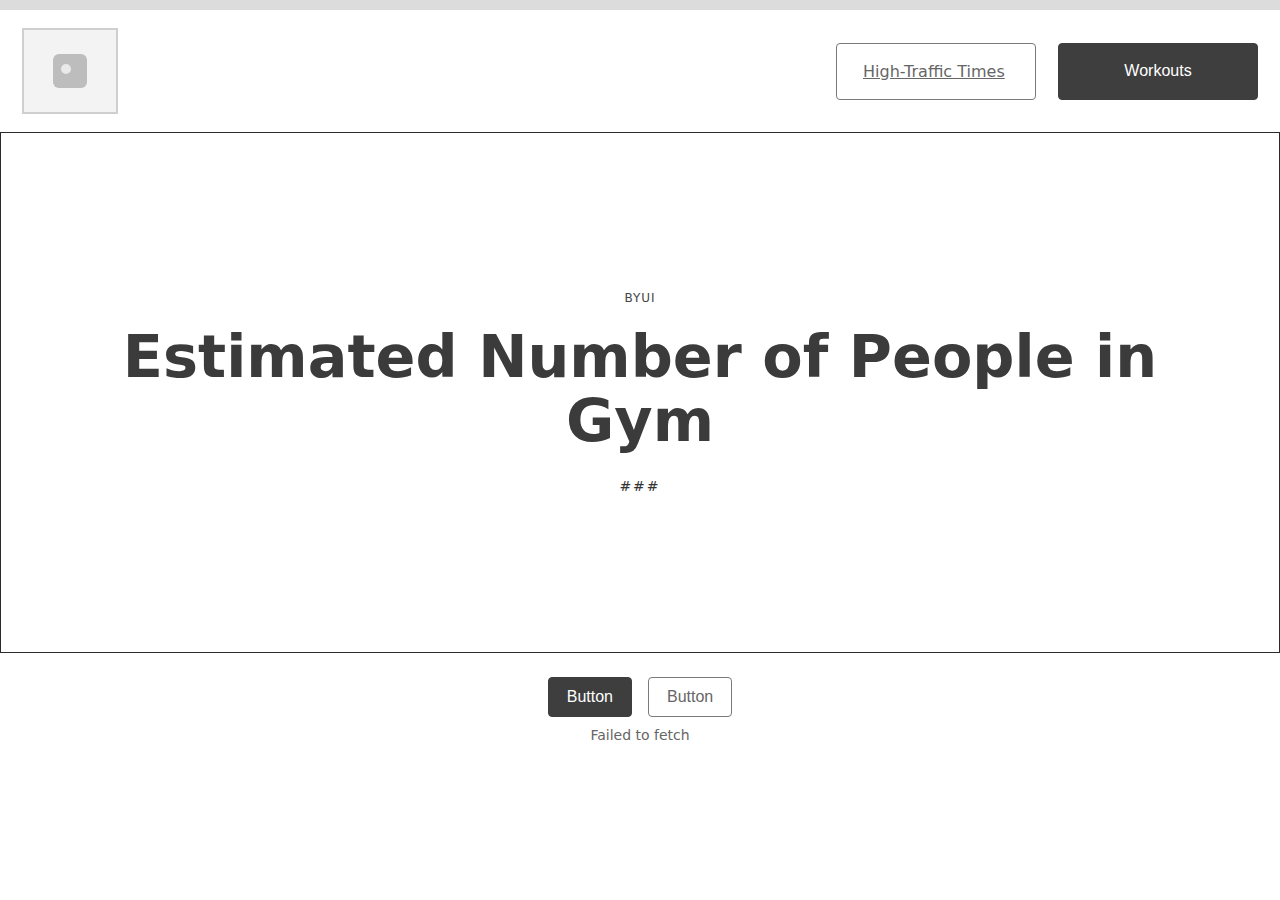
<file: GymCounterWeb/wwwroot/index.html>
<!doctype html>
<html lang="en">
<head>
  <meta charset="utf-8" />
  <meta name="viewport" content="width=device-width,initial-scale=1" />
  <title>Gym Occupancy</title>
  <link rel="stylesheet" href="styles.css" />
</head>

<body>
  <div class="frame">

    <header class="topbar">
      <div class="logo-box">
        <div class="logo-icon"></div>
      </div>

<div class="nav-actions">
  <a class="nav-btn nav-outline" href="/high-traffic.html">
    High-Traffic Times
  </a>

  <button class="nav-btn nav-dark" type="button">
    Workouts
  </button>
</div>

    </header>

    <main class="main">
      <section class="hero-box">
        <div class="hero-content">
          <div class="small-title">BYUI</div>

          <h1 class="hero-title">
            Estimated Number of People in<br />
            Gym
          </h1>

          <div class="count" id="count">###</div>
        </div>
      </section>

      <div class="bottom">
        <div class="bottom-buttons">
          <button class="pill pill-dark" id="testBtn" type="button">Button</button>
          <button class="pill pill-outline" id="refreshBtn" type="button">Button</button>
        </div>

        <div class="status" id="status"></div>
      </div>
    </main>

  </div>

  <script src="app.js"></script>
</body>
</html>
</file>
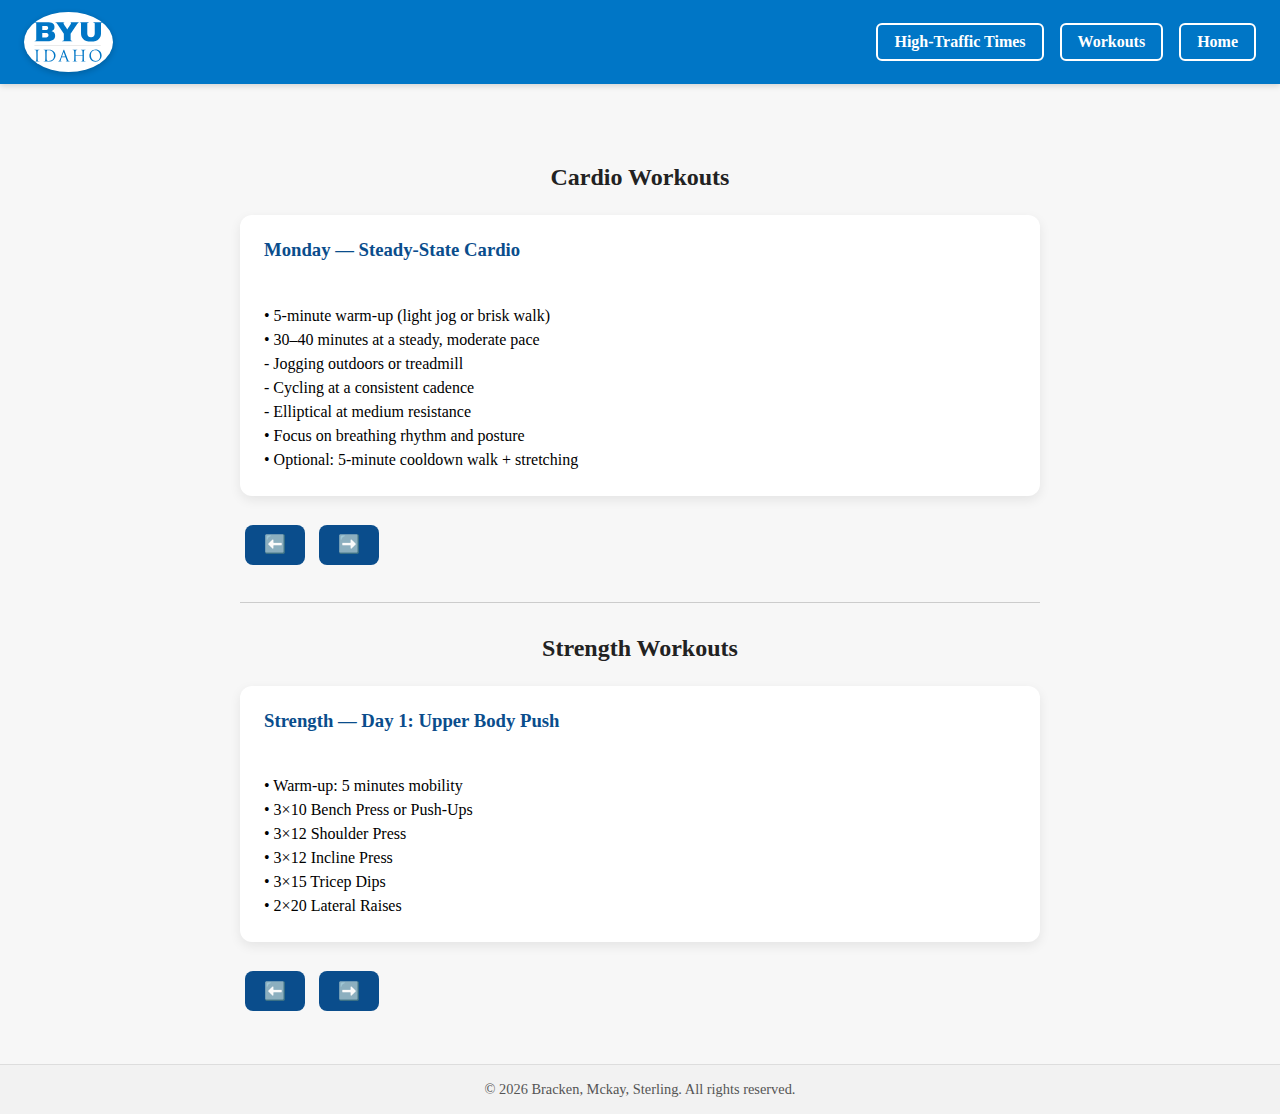
<file: GymCounterWeb/wwwroot/workouts.html>
<!doctype html>
<html lang="en">
<head>
  <meta charset="utf-8" />
  <meta name="viewport" content="width=device-width,initial-scale=1" />
  <title>Gym Occupancy</title>
  <link rel="stylesheet" href="workoutstyles.css" />
</head>

<body class="frame">
    <header class="topbar">
      <div class="logo-box">
        <img src="images/byui_logo.svg" alt="Byu-I Logo">
      </div>

      <div class="hamburger" onclick="toggleMenu()">☰</div>

      <script>
      function toggleMenu() {
          document.querySelector('.nav-actions').classList.toggle('active');
      }
      </script>

        <div class="nav-actions">
        <a class="nav-btn nav-outline" href="high-traffic.html">
            High-Traffic Times
        </a>

        <a class="nav-btn nav-outline" href="workouts.html">
            Workouts
        </a>

        <a class="nav-btn nav-outline" href="index.html">
            Home
        </a>
        </div>

    </header>

    <main class="main">
        <h2>Cardio Workouts</h2>
        <div class="slide">
            <h3 id="cardio-day"></h3>
            <p id="cardio-text"></p>
        </div>
        <button onclick="prevCardio()">⬅️</button>
        <button onclick="nextCardio()">➡️</button>

        <hr>

        <h2>Strength Workouts</h2>
        <div class="slide">
            <h3 id="strength-day"></h3>
            <p id="strength-text"></p>
        </div>
        <button onclick="prevStrength()">⬅️</button>
        <button onclick="nextStrength()">➡️</button>


        <script src="workouts.js"></script>

    </main>
    <footer class="site-footer">
    <p>© 2026 Bracken, Mckay, Sterling. All rights reserved.</p>
    </footer>
</body>
</html>
</file>
<file: GymCounterWeb/wwwroot/styles.css>
:root{
  --bg: #efefef;
  --white: #ffffff;
  --border: #2b2b2b;
  --text: #2f2f2f;
  --muted: #666;
  --dark: #3e3e3e;
}

*{ box-sizing:border-box; }

body{
  margin:0;
  font-family: system-ui, -apple-system, Segoe UI, Roboto, Arial, sans-serif;
  background: var(--bg);
  color: var(--text);
}

.frame{
  width: 100%;
  min-height: 100vh;
  background: var(--white);
  border-top: 10px solid #dcdcdc;
}

/* Top bar */
.topbar{
  display:flex;
  justify-content:space-between;
  align-items:center;
  padding: 18px 22px;
  border-bottom: 1px solid var(--border);
}

.logo-box{
  width: 96px;
  height: 86px;
  border: 2px solid #cfcfcf;
  background: #f3f3f3;
  display:grid;
  place-items:center;
}

.logo-icon{
  width: 34px;
  height: 34px;
  border-radius: 6px;
  background: #bdbdbd;
  position: relative;
}
.logo-icon::after{
  content:"";
  width: 10px;
  height: 10px;
  border-radius: 50%;
  background: #e9e9e9;
  position:absolute;
  left: 8px;
  top: 10px;
}

.nav-actions{
  display:flex;
  gap: 22px;
}

.nav-btn{
  padding: 18px 26px;
  border-radius: 4px;
  border: 1px solid #7a7a7a;
  background: transparent;
  color: #666;
  font-size: 16px;
  min-width: 200px;
  cursor:pointer;
}

.nav-dark{
  background: var(--dark);
  border-color: var(--dark);
  color: #fff;
}

.nav-outline{
  background: transparent;
}

/* Main content */
.main{
  padding: 0;
}

.hero-box{
  margin: 0;
  border-left: 1px solid var(--border);
  border-right: 1px solid var(--border);
  border-bottom: 1px solid var(--border);
  height: 520px;
  display:grid;
  place-items:center;
}

.hero-content{
  text-align:center;
}

.small-title{
  font-size: 12px;
  letter-spacing: 1px;
  color: #444;
  margin-bottom: 20px;
}

.hero-title{
  margin:0;
  font-weight: 600;
  font-size: clamp(40px, 4.6vw, 64px);
  line-height: 1.08;
  color: #3b3b3b;
}

.count{
  margin-top: 26px;
  font-size: 14px;
  letter-spacing: 2px;
  color: #333;
}

/* Bottom buttons + status */
.bottom{
  padding: 24px 0 18px;
  display:flex;
  flex-direction:column;
  align-items:center;
  gap: 10px;
}

.bottom-buttons{
  display:flex;
  gap: 16px;
}

.pill{
  padding: 10px 18px;
  border-radius: 4px;
  border: 1px solid #7a7a7a;
  background: transparent;
  color: #666;
  font-size: 16px;
  cursor:pointer;
}

.pill-dark{
  background: var(--dark);
  border-color: var(--dark);
  color: #fff;
}

.pill-outline{
  background: transparent;
}

.status{
  font-size: 14px;
  color: var(--muted);
  min-height: 18px;
}
</file>
<file: GymCounterWeb/wwwroot/workoutstyles.css>
/* Header container */
.topbar {
    background-color: #0076C6; /* BYU‑Idaho Blue */
    display: flex;
    justify-content: space-between;
    align-items: center;
    padding: 0.75rem 1.5rem;
    box-shadow: 0 2px 6px rgba(0,0,0,0.15);
}

/* Logo box */
.logo-box {
    background-color: white;
    padding: 10px;
    border-radius: 50%; /* change to 12px for rounded rectangle */
    display: flex;
    align-items: center;
    justify-content: center;
    box-shadow: 0 2px 6px rgba(0,0,0,0.2);
}

.logo-box img {
    height: 40px;
}


/* Navigation container */
.nav-actions {
    display: flex;
    gap: 1rem;
}

/* Buttons */
.nav-btn {
    padding: 0.5rem 1rem;
    border-radius: 6px;
    font-weight: 600;
    text-decoration: none;
    transition: 0.2s ease-in-out;
}

/* Outline style */
.nav-outline {
    color: white;
    border: 2px solid white;
}

/* Hover effect */
.nav-outline:hover {
    background-color: white;
    color: #0076C6;
    transform: translateY(-2px);
}

/* Optional: smooth page background */
.frame {
    background-color: #f7f7f7;
    margin: 0;
}

/* --- Base header styles (desktop) --- */
.topbar {
    background-color: #0076C6;
    display: flex;
    justify-content: space-between;
    align-items: center;
    padding: 0.75rem 1.5rem;
}

.nav-actions {
    display: flex;
    gap: 1rem;
}

/* Hide hamburger by default */
.hamburger {
    display: none;
    font-size: 28px;
    color: white;
    cursor: pointer;
    user-select: none;
}

/* Footer */
.site-footer {
    background-color: #f2f2f2;        /* light neutral background */
    text-align: center;
    padding: 1rem 0;
    margin-top: 2rem;
    font-size: 0.9rem;
    color: #555;                      /* soft gray text */
    border-top: 1px solid #ddd;       /* subtle separation line */
}

.site-footer p {
    margin: 0;
}

/* Workout CSS Page */ 
/* Main content layout */
.main {
    max-width: 800px;
    margin: 2rem auto;
    padding: 1rem;
}

/* Slide container */
.slide {
    background: #ffffff;
    padding: 1.5rem;
    margin: 1.5rem 0;
    border-radius: 12px;
    box-shadow: 0 4px 12px rgba(0,0,0,0.08);
    transition: transform 0.25s ease, box-shadow 0.25s ease;
    min-height: 180px;
}

.slide:hover {
    transform: translateY(-3px);
    box-shadow: 0 6px 16px rgba(0,0,0,0.12);
}

/* Slide headings */
.slide h3 {
    margin-top: 0;
    color: #0a4d8c; /* BYU–Idaho blue tone */
}

/* Workout text formatting */
.slide p {
    white-space: pre-line; /* preserves line breaks from JS */
    line-height: 1.5;
    margin-bottom: 0;
}

/* Navigation buttons */
.main button {
    background: #0a4d8c;
    color: white;
    border: none;
    padding: 0.6rem 1.2rem;
    margin: 0.3rem;
    border-radius: 8px;
    font-size: 1.1rem;
    cursor: pointer;
    transition: background 0.2s ease, transform 0.15s ease;
}

.main button:hover {
    background: #083a6a;
    transform: scale(1.05);
}

.main button:active {
    transform: scale(0.97);
}

/* Section titles */
.main h2 {
    margin-top: 2rem;
    color: #222;
    text-align: center;
}

/* Divider */
.main hr {
    margin: 2rem 0;
    border: none;
    border-top: 1px solid #ccc;
}



/* --- Mobile Styles --- */
@media (max-width: 700px) {

    /* Hide normal nav buttons */
    .nav-actions {
        display: none;
        flex-direction: column;
        background-color: #0076C6;
        position: absolute;
        top: 70px; /* below header */
        right: 0;
        width: 180px;
        padding: 1rem;
        border-radius: 0 0 0 8px;
        box-shadow: 0 4px 8px rgba(0,0,0,0.2);
    }

    /* Show hamburger icon */
    .hamburger {
        display: block;
    }

    /* When menu is active */
    .nav-actions.active {
        display: flex;
    }
    .main {
        padding: 0.5rem;
    }

    .main button {
        width: 48%;
    }
}
</file>
